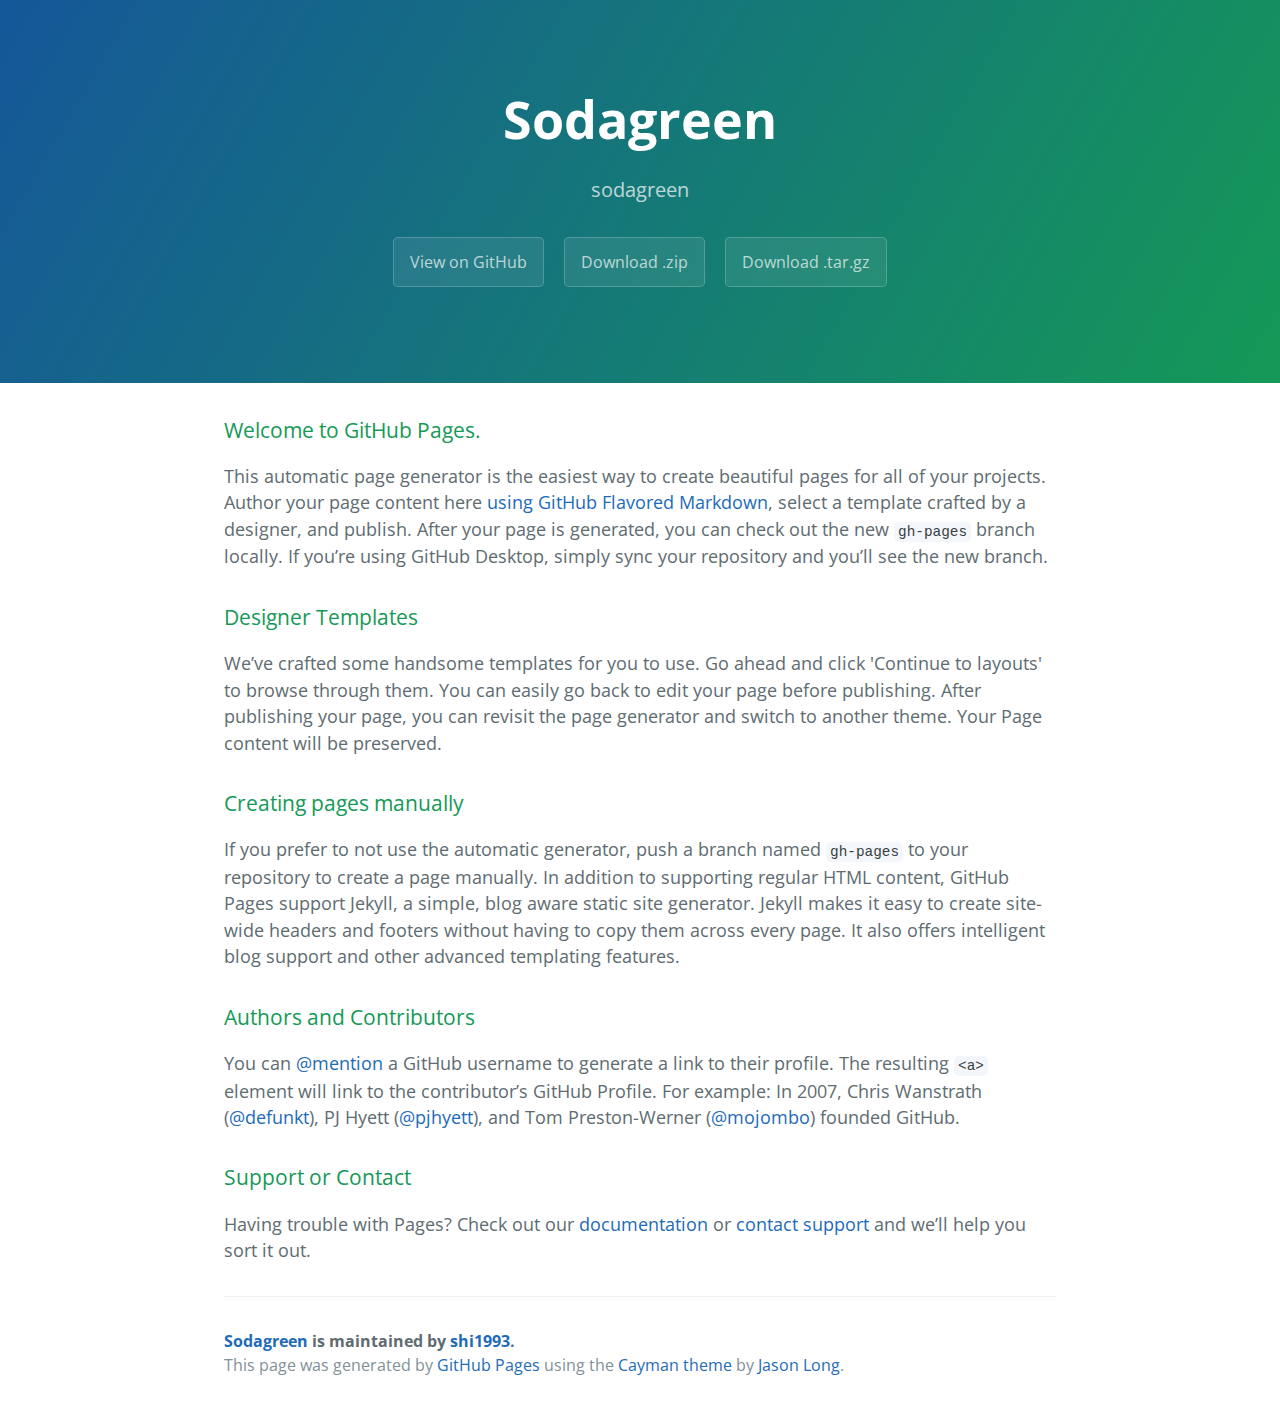
<file: index.html>
<!DOCTYPE html>
<html lang="en-us">
  <head>
    <meta charset="UTF-8">
    <title>Sodagreen by shi1993</title>
    <meta name="viewport" content="width=device-width, initial-scale=1">
    <link rel="stylesheet" type="text/css" href="stylesheets/normalize.css" media="screen">
    <link href='https://fonts.googleapis.com/css?family=Open+Sans:400,700' rel='stylesheet' type='text/css'>
    <link rel="stylesheet" type="text/css" href="stylesheets/stylesheet.css" media="screen">
    <link rel="stylesheet" type="text/css" href="stylesheets/github-light.css" media="screen">
  </head>
  <body>
    <section class="page-header">
      <h1 class="project-name">Sodagreen</h1>
      <h2 class="project-tagline">sodagreen</h2>
      <a href="https://github.com/shi1993/sodaGreen" class="btn">View on GitHub</a>
      <a href="https://github.com/shi1993/sodaGreen/zipball/master" class="btn">Download .zip</a>
      <a href="https://github.com/shi1993/sodaGreen/tarball/master" class="btn">Download .tar.gz</a>
    </section>

    <section class="main-content">
      <h3>
<a id="welcome-to-github-pages" class="anchor" href="#welcome-to-github-pages" aria-hidden="true"><span aria-hidden="true" class="octicon octicon-link"></span></a>Welcome to GitHub Pages.</h3>

<p>This automatic page generator is the easiest way to create beautiful pages for all of your projects. Author your page content here <a href="https://guides.github.com/features/mastering-markdown/">using GitHub Flavored Markdown</a>, select a template crafted by a designer, and publish. After your page is generated, you can check out the new <code>gh-pages</code> branch locally. If you’re using GitHub Desktop, simply sync your repository and you’ll see the new branch.</p>

<h3>
<a id="designer-templates" class="anchor" href="#designer-templates" aria-hidden="true"><span aria-hidden="true" class="octicon octicon-link"></span></a>Designer Templates</h3>

<p>We’ve crafted some handsome templates for you to use. Go ahead and click 'Continue to layouts' to browse through them. You can easily go back to edit your page before publishing. After publishing your page, you can revisit the page generator and switch to another theme. Your Page content will be preserved.</p>

<h3>
<a id="creating-pages-manually" class="anchor" href="#creating-pages-manually" aria-hidden="true"><span aria-hidden="true" class="octicon octicon-link"></span></a>Creating pages manually</h3>

<p>If you prefer to not use the automatic generator, push a branch named <code>gh-pages</code> to your repository to create a page manually. In addition to supporting regular HTML content, GitHub Pages support Jekyll, a simple, blog aware static site generator. Jekyll makes it easy to create site-wide headers and footers without having to copy them across every page. It also offers intelligent blog support and other advanced templating features.</p>

<h3>
<a id="authors-and-contributors" class="anchor" href="#authors-and-contributors" aria-hidden="true"><span aria-hidden="true" class="octicon octicon-link"></span></a>Authors and Contributors</h3>

<p>You can <a href="https://help.github.com/articles/basic-writing-and-formatting-syntax/#mentioning-users-and-teams" class="user-mention">@mention</a> a GitHub username to generate a link to their profile. The resulting <code>&lt;a&gt;</code> element will link to the contributor’s GitHub Profile. For example: In 2007, Chris Wanstrath (<a href="https://github.com/defunkt" class="user-mention">@defunkt</a>), PJ Hyett (<a href="https://github.com/pjhyett" class="user-mention">@pjhyett</a>), and Tom Preston-Werner (<a href="https://github.com/mojombo" class="user-mention">@mojombo</a>) founded GitHub.</p>

<h3>
<a id="support-or-contact" class="anchor" href="#support-or-contact" aria-hidden="true"><span aria-hidden="true" class="octicon octicon-link"></span></a>Support or Contact</h3>

<p>Having trouble with Pages? Check out our <a href="https://help.github.com/pages">documentation</a> or <a href="https://github.com/contact">contact support</a> and we’ll help you sort it out.</p>

      <footer class="site-footer">
        <span class="site-footer-owner"><a href="https://github.com/shi1993/sodaGreen">Sodagreen</a> is maintained by <a href="https://github.com/shi1993">shi1993</a>.</span>

        <span class="site-footer-credits">This page was generated by <a href="https://pages.github.com">GitHub Pages</a> using the <a href="https://github.com/jasonlong/cayman-theme">Cayman theme</a> by <a href="https://twitter.com/jasonlong">Jason Long</a>.</span>
      </footer>

    </section>

  
  </body>
</html>
</file>
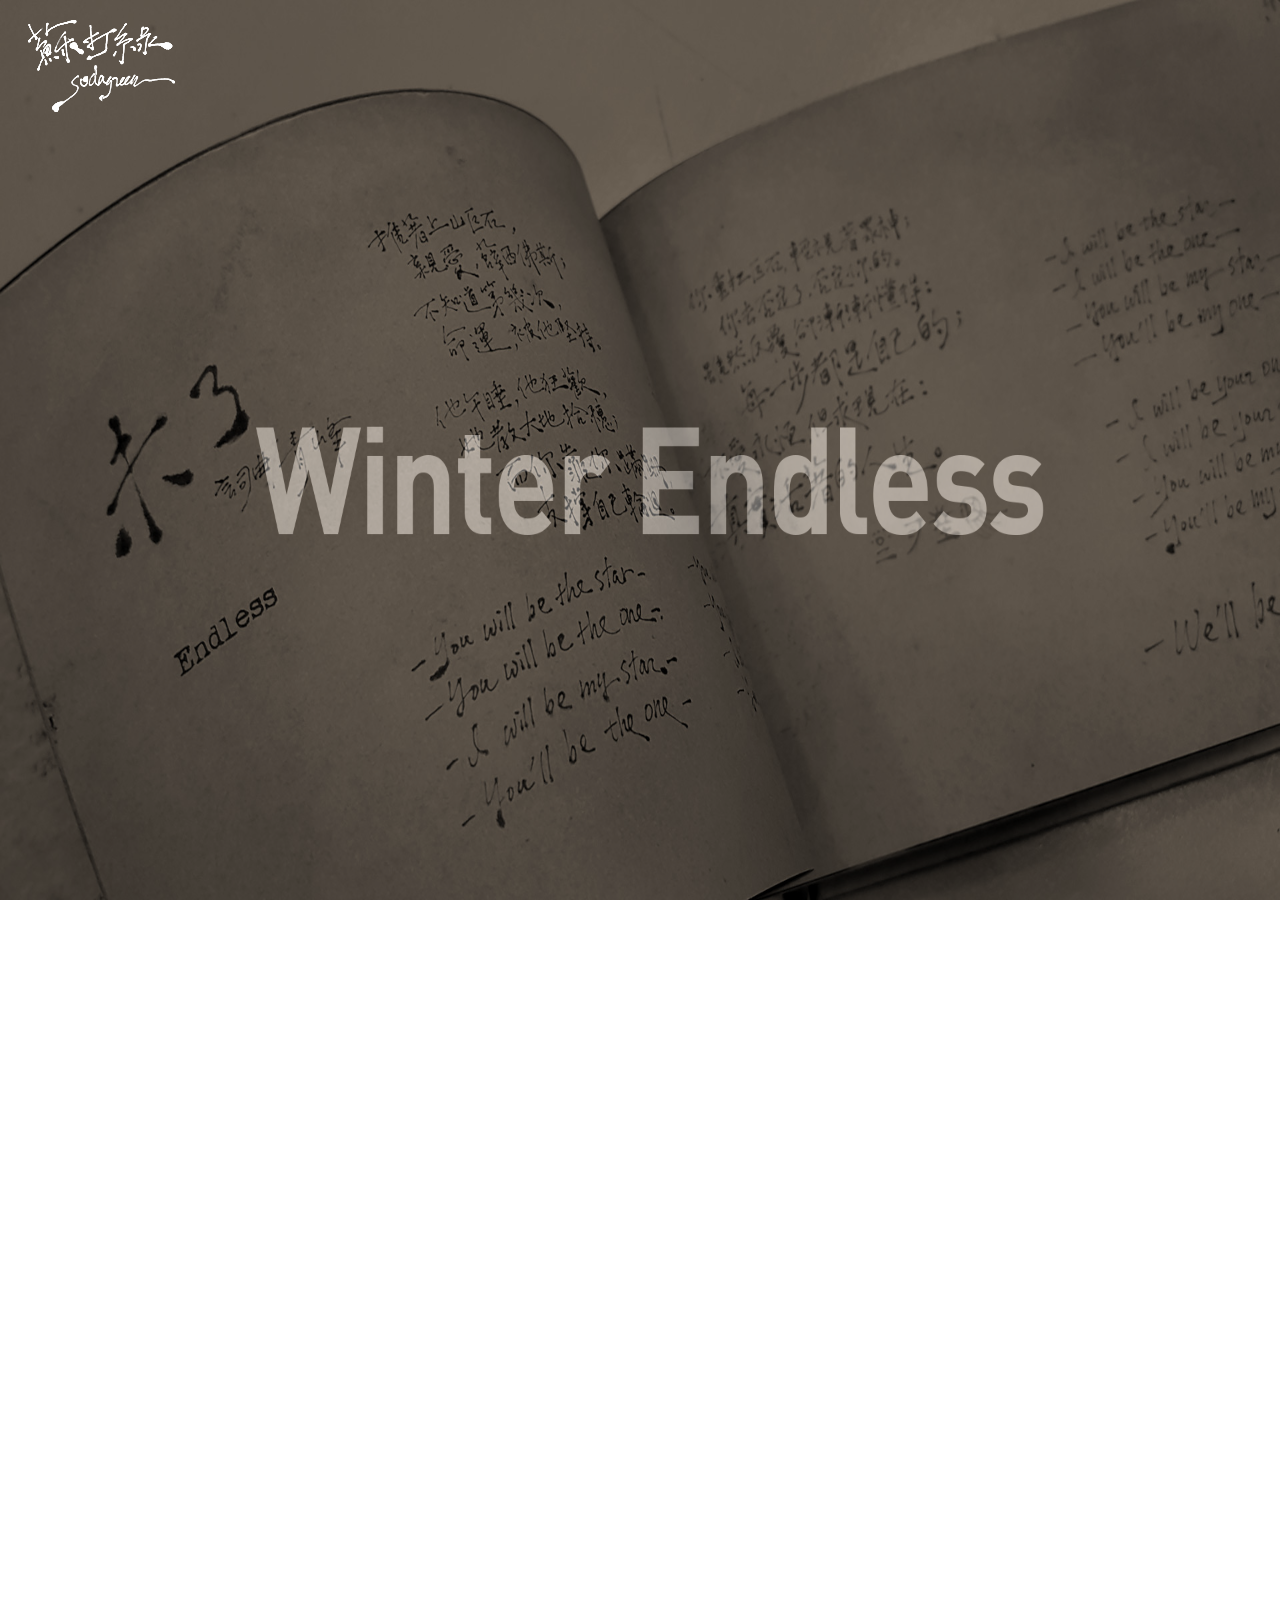
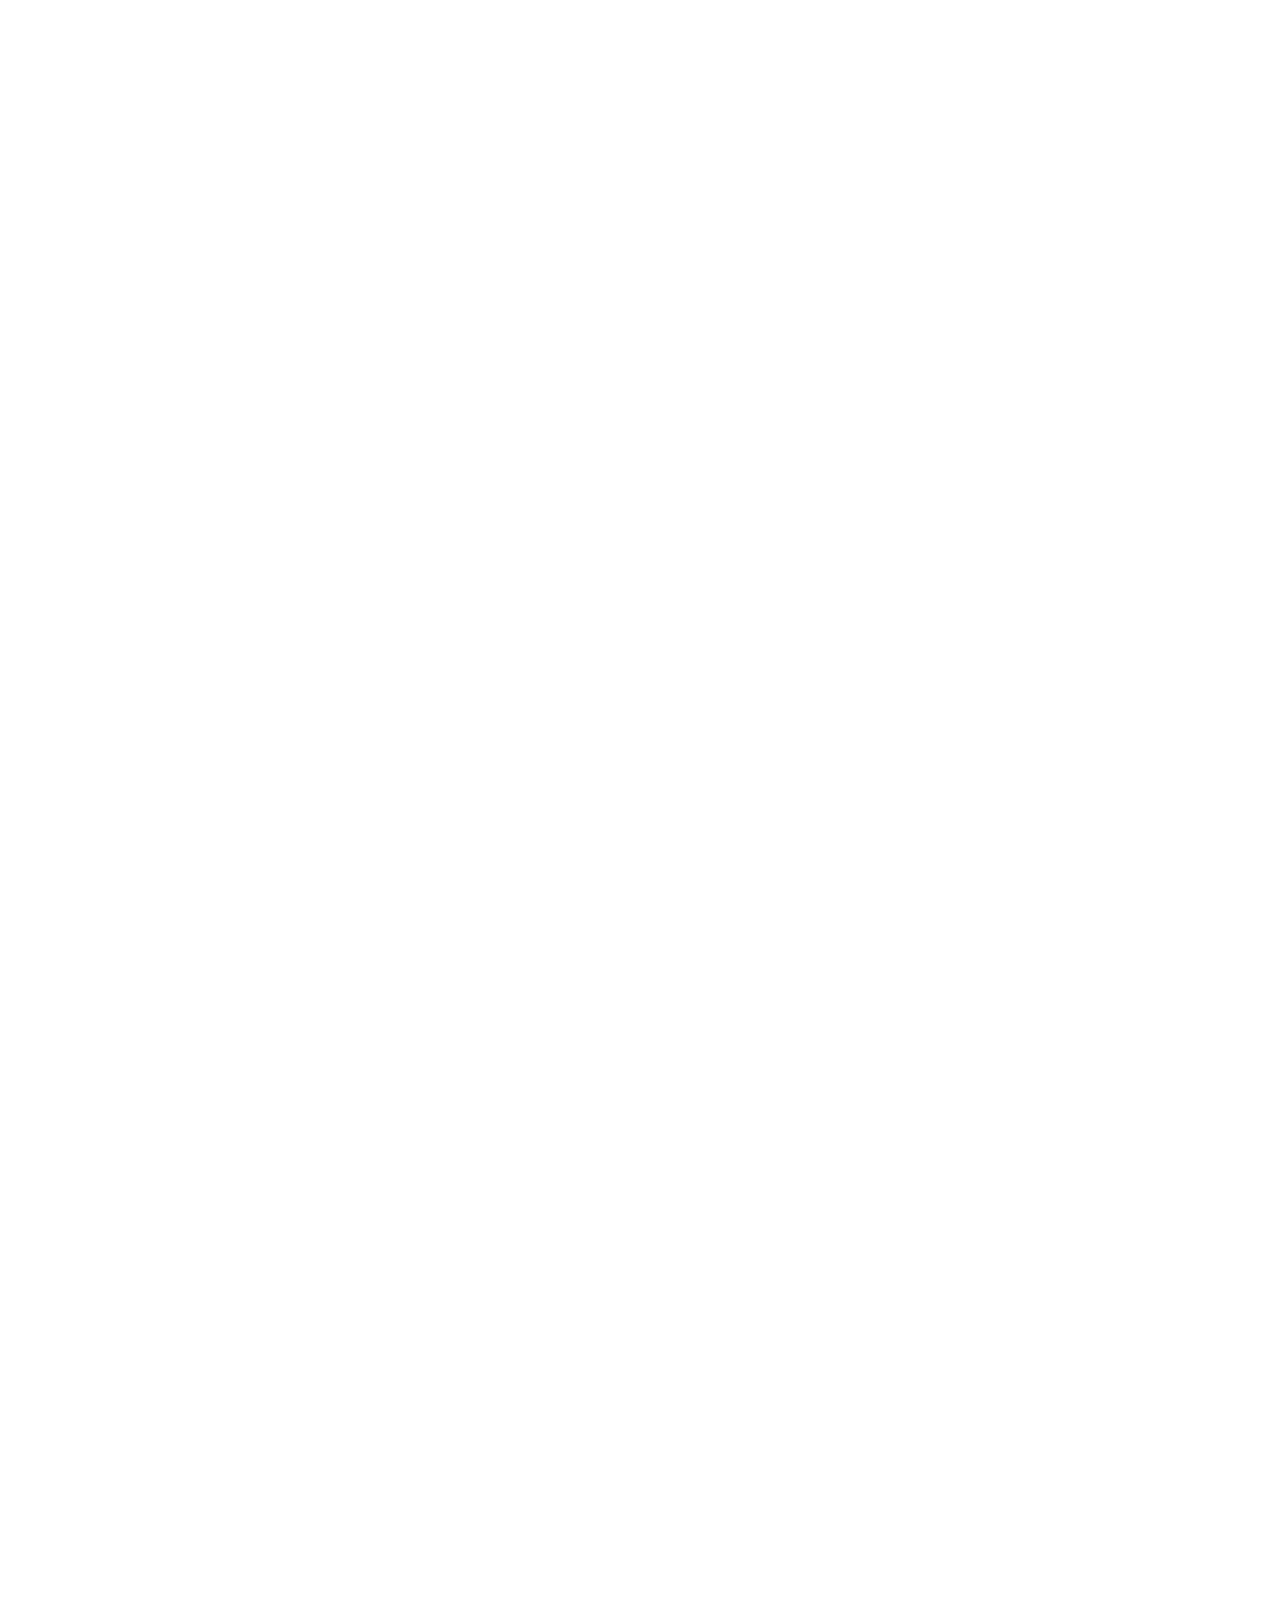
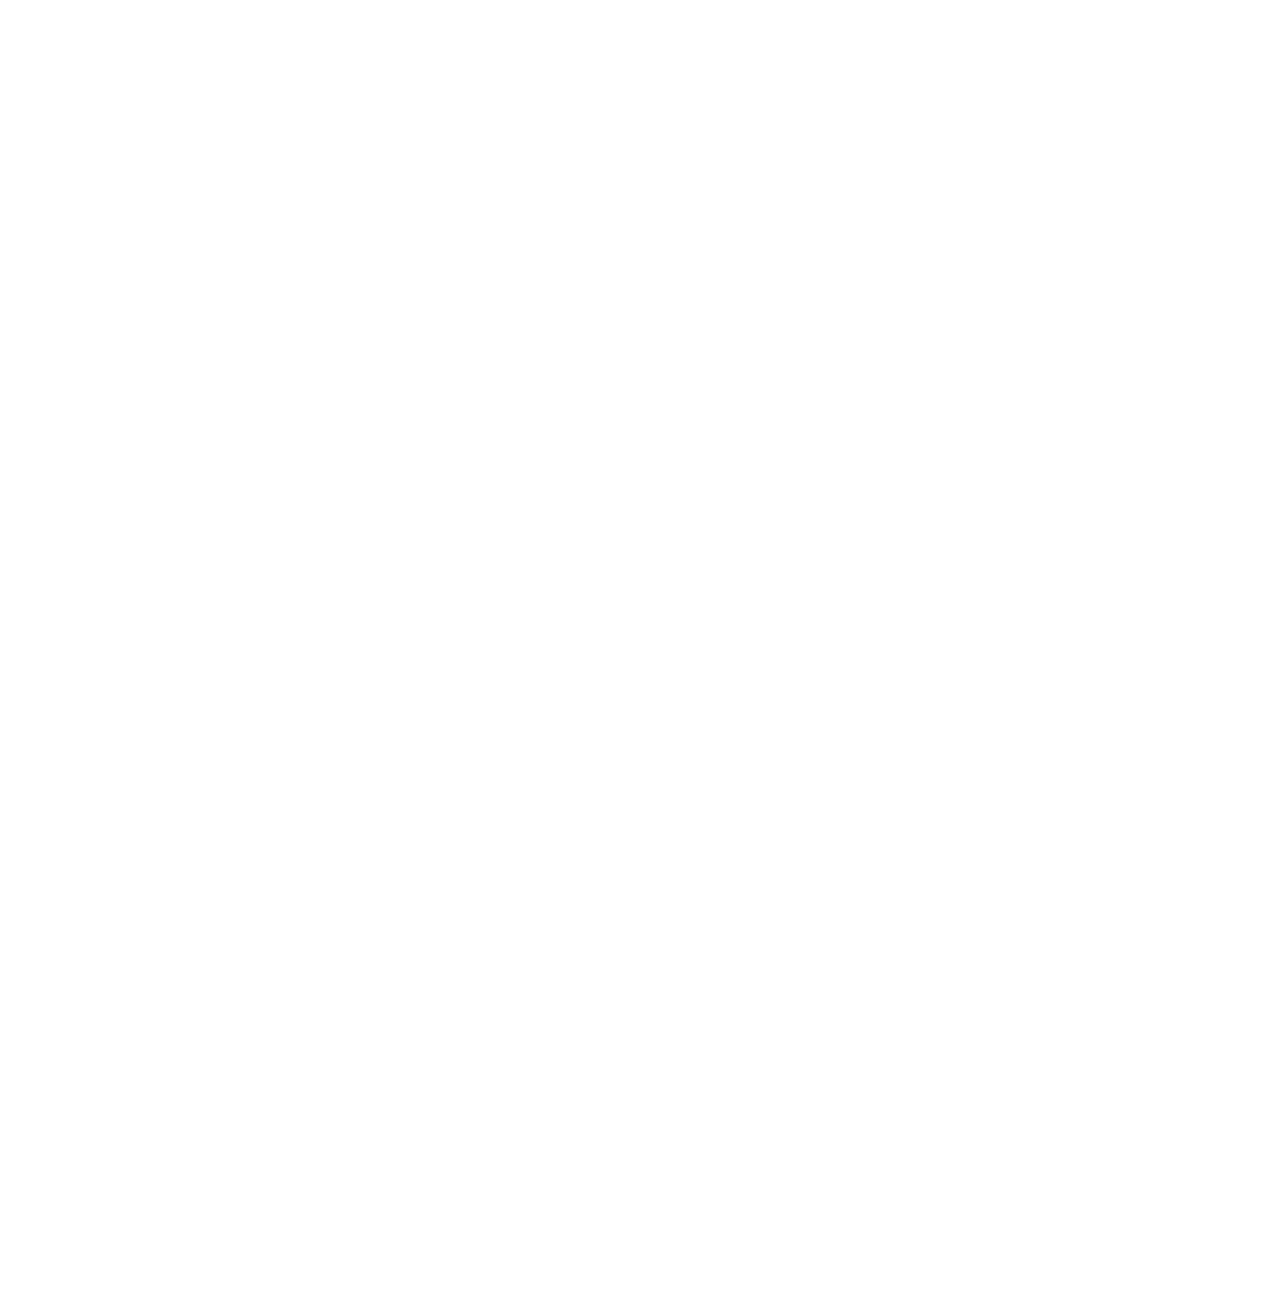
<file: sodagreen.html>
<!DOCTYPE html>
<html lang="zh-CN" ng-app='myApp'>

<head>
    <meta charset="UTF-8">
    <title>蘇打綠官方網站 | sodagreen Official Site</title>
    <meta name="viewport" content="width=device-width, initial-scale=1">
    <meta http-equiv="X-UA-Compatible" content="IE=edge">
    <meta property="og:title" content="蘇打綠官方網站" />
    <meta property="og:url" content="http://www.sodagreen.com/" />
    <meta property="og:image" content="http://www.sodagreen.com/cover.jpg" />
    <meta property="og:site_name" content="蘇打綠官方網站" />
    <meta property="og:description" content="林暐哲音樂社成立於2001年，一直不停在做音樂及音樂相關的事，合作過培育過的音樂人很多，2003年發掘蘇打綠一直到現在，我們存在的宗旨就是繼續把音樂做得更好，一方面保持小小的規模，一方面追求更大的夢想。We just want to be better. We just want to dream bigger." />
    <link rel="stylesheet" type="text/css" href="css/jquery.fullPage.css">
    <link rel="stylesheet" type="text/css" href="css/sodagreen.css">
    <script type="text/javascript" src="js/jquery-1.10.2.js"></script>
     <script type="text/javascript" src="js/angular.min.js"></script>
    <script type="text/javascript" src="js/angular-route.min.js"></script>
    <script type="text/javascript" src="js/sodaapp.js"></script>
     <script type="text/javascript" src="js/jquery.fullPage.js"></script>
    <script type="text/javascript" src="js/sodagreen.js"></script>
    <script type="text/javascript" src="js/sodalb.js"></script>
    
</head>

<body>
    <!-- 头部轮播和覆盖层 -->
    <div id="dowebok">
        <div class="section page1">
            <img class="img1" src="images/logo.png">
            <div class="top-cover">
                <img class="img2" src="images/WEB.png">
            </div>
            <div class="top-content">
                <div><img src="images/01.jpg"></div>
                <div class="carousel"><img src="images/02.jpg"></div>
                <div class="carousel"><img src="images/03.jpg"></div>
                <div class="carousel"><img src="images/04.jpg"></div>
                <div class="carousel"><img src="images/05.jpg"></div>
            </div>
        </div>
        <!-- 第二页 -->
        <div class="section page2">
            <div class="page2-1">
                <img src="images/news.png">
                <p>近期活動、公告</p>
            </div>
            <div class="page2-2">
                <div class="page2-2c clearfix">
                    <div class="page2c-left">
                        <p>08/01「2016 愛最大－其實我們都一樣演唱會」 （售票/非個唱)
                            <br>地點 : 台北小巨蛋</p>
                        <br>
                        <p>2016 sodagreen Album Replay Tour “In Summer”
                            <br> 蘇打綠專輯巡迴「印夏天」（售票/個唱)
                        </p>
                        <ul>
                            <li>・08/05 - 08/07《蘇打綠同名專輯》@ 台北 政大四維堂（3 場）</li>
                            <li>・08/12 - 08/14《小宇宙》@ 台北 Neo Studio展演館（3 場）</li>
                            <li>・08/19 - 08/21《無與倫比的美麗》@ 台北 花漾展演空間（3 場）</li>
                            <li>・08/27 - 08/28《陪我歌唱》@ 高雄 MLD台鋁 晶綺盛宴—銀河廳（2 場）</li>
                        </ul>
                    </div>
                    <ul class="page2c-right">
                        <li>・09/02 - 09/04《夏／狂熱》@ 台北 Legacy Taipei（3 場）</li>
                        <li>・09/09 - 09/11《秋 : 故事》@ 台中 Legacy Taichung（3 場）</li>
                        <li>・09/16 - 09/18《冬 未了》@ 台北 中山堂中正廳（3 場）</li>
                        <li>・09/23 - 09/25《你在煩惱什麼》@ 台中 TADA方舟藝文展演空間（3 場）</li>
                        <li>・10/01 - 10/02《十年一刻》@ 高雄 國際會議中心（2 場）</li>
                        <li>・10/07 - 10/09《春・日光》@ 台南 成功大學成功廳（3 場）</li>
                    </ul>
                </div>
            </div>
        </div>
        <div class="section page3">
            <div class="page3lb">
                <div class="page3-top">
                    <img src="images/music.png">
                    <p>歌曲試聽</p>
                </div>
                
                <div class="shiting">
                        <div class="jt"></div>
                </div>
                <div class="zj">
                    <div class="jt-2"></div>
                    <ul class="clearfix">
                        <div class="qwe"></div>
                        <li> <img src="images/snyk.jpg" /></li>
                        <li><img src="images/qgs.jpg" /></li>
                        <li><img src="images/xyz.jpg" /></li>
                    
                        <li><img src="images/dream.jpg" /></li>
                        <li><img src="images/believe.jpg" /></li>
                        <li><img src="images/cdqn.jpg" /></li>
                   
                        <li> <img src="images/crg.jpg" /></li>
                        <li> <img src="images/feiyu.jpg" /></li>
                        <li><img src="images/sthhj.jpg" /></li>
                        <li><img  class="fn" src="images/fannao.jpg" /></li>
                        <li><img src="images/kuangre.jpg" /></li>
                        <li><img src="images/xsh.jpg" /></li>
                    </ul>
                </div>
                <div class="page3-lb">
                    <div id="box">
                        <div id="pic">

                            <img src="images/crg.jpg" />
                            <img src="images/kuangre.jpg" />
                            <img src="images/qgs.jpg" />
                            <img src="images/cdqn.jpg" />
                            <img src="images/feiyu.jpg" />
                            <img src="images/believe.jpg" />
                            <img src="images/dream.jpg" />
                            <img src="images/xyz.jpg" />
                            <img src="images/xsh.jpg" />
                            <img src="images/snyk.jpg" />
                            <img src="images/sthhj.jpg" />
                            <img src="images/sudalv.jpg" />
                            <img src="images/fannao.jpg" />
                        </div>
                    </div>
                </div>
            </div>
            <div class="cd">
                <div class="title" ng-view>
                   aaaaa
                </div>
                <div class="cd-b">
                    <ul class="clearfix">
                        <li><a href="#/q"><img src="images/song13_1.png"></a></li>
                        <li><a href="#/w"><img src="images/song13_2.png"></a></li>
                        <li><a href="#/e"><img src="images/song13_3.png"></a></li>
                        <li><a href="#/r"><img src="images/song13_4.png"></a></li>
                        <li><a href="#/t"><img src="images/song13_5.png"></a></li>
                        <li><a href="#/y"><img src="images/song13_6.png"></a></li>
                        <li><a href="#/u"><img src="images/song13_7.png"></a></li>
                        <li class="fanhui">返回</li>
                    </ul>
                    
                </div>
               
            </div>
        </div>
        <div class="section page4">
            <div class="page4-lb">
                <div>
                    <p>我們相信 幽浮來過的奇蹟
                        <br>我們相信 鬼神降臨的足跡
                        <br>我們相信 彩券中獎的日期
                        <br>可我們甚至 對油漆未乾的牌子懷疑
                        <br>~Believe in Music</p>
                </div>
                <div class="carousel">
                    <p>儘管痛苦麻痺還是那麼多
                        <br>天空就算不藍或許還有彩虹
                        <br>~飛魚</p>
                </div>
                <div class="carousel">
                    <p>從繁至簡 磨厚了疲倦
                        <br>流血了 也想飛 將要重見世界
                        <br>~繭</p>
                </div>
                <div class="carousel">
                    <p>背著你 得到一些時間
                        <br>背著你 我按停了時間
                        <br>~背著你</p>
                </div>
                <div class="carousel">
                    <p>你知道 就算大雨讓整座城市顛倒
                        <br>我會給你懷抱
                        <br>~小情歌</p>
                </div>
                <div class="carousel">
                    <p>夢想沒有刻度 他忽焉在前忽焉在後
                        <br>讓人躊躇 不知該往前還是往後
                        <br>
                    ~相對論IV
                    </p>
                </div>
                <div class="carousel">
                    <p>而你，在離開我之後，還停在原點
                        <br>而我，在離開你之後，不斷往前飛
                        <br>
                        ~再遇見
                    </p>
                </div>
                <div class="carousel">
                    <p>控制狂 你到底想怎樣
                        <br>因為你我想要大聲唱 wow...
                        <br>
                       ~控制狂
                    </p>
                </div>
                <div class="carousel">
                    <p>你若擔心你不能飛
                        <br>你有我的蝴蝶
                        <br>我若擔心我不能飛
                        <br>我有你的草原
                        <br>
                        ~無與倫比的美麗
                    </p>
                </div>
                <div class="carousel">
                    <p>你知道當你需要個夏天我會拼了命努力
                        <br>我知道你會做我的掩護當我是個逃兵
                        <br>
                        ~無與倫比的美麗
                    </p>
                </div>
                <div class="carousel">
                    <p>小時候 我們的城市像郊外 我們的腳步很輕快
                        <br>那時天空很藍 心很小 路很寬
                        <br>長大後 我們的存在像塵埃 我們的距離被拉開
                        <br>有時相處很難 想很多 話很短
                        <br>
                        ~小時候
                    </p>
                </div>
            </div>
        </div>
        <div class="section page5">
            <img src="images/about.png">
            <h1>關於我們</h1>
            <br>
            <p>林暐哲音樂社成立於2001年
                <br> 一直不停在做音樂及音樂相關的事
                <br> 合作過培育過的音樂人很多
                <br> 2003年發掘蘇打綠一直到現在
            </p>
            <br>
            <p>
                我們存在的宗旨
                <br> 就是繼續把音樂做得更好
                <br> 一方面保持小小的規模
                <br> 一方面追求更大的夢想
                <br> We just want to be better
                <br> We just want to dream bigger
            </p>
            <br>
            <p>
                這個新的官網
                <br> 有很多音樂在裡面
                <br> 有很多美好在裡面
                <br> At the end of the day
                <br> It's all about
            </p>
            <br>
            <br>
            <h1>MUSIC</h1>
            <div class="footer">
                <small>
                    林暐哲音樂社有限公司<br>
                    ©2015 Willlin Music Ltd. All rights reserved.<br>
                    Powered by Neverworker
                </small>
                <div class="footer-right">
                    <ul>
                        <a href="">
                            <li class="fb"></li>
                        </a>
                        <a href="">
                            <li class="yb"></li>
                        </a>
                        <a href="">
                            <li class="wb"></li>
                        </a>
                    </ul>
                </div>
            </div>
        </div>
    </div>
    
</body>

</html>
</file>
<file: stylesheets/stylesheet.css>
* {
  box-sizing: border-box; }

body {
  padding: 0;
  margin: 0;
  font-family: "Open Sans", "Helvetica Neue", Helvetica, Arial, sans-serif;
  font-size: 16px;
  line-height: 1.5;
  color: #606c71; }

a {
  color: #1e6bb8;
  text-decoration: none; }
  a:hover {
    text-decoration: underline; }

.btn {
  display: inline-block;
  margin-bottom: 1rem;
  color: rgba(255, 255, 255, 0.7);
  background-color: rgba(255, 255, 255, 0.08);
  border-color: rgba(255, 255, 255, 0.2);
  border-style: solid;
  border-width: 1px;
  border-radius: 0.3rem;
  transition: color 0.2s, background-color 0.2s, border-color 0.2s; }
  .btn + .btn {
    margin-left: 1rem; }

.btn:hover {
  color: rgba(255, 255, 255, 0.8);
  text-decoration: none;
  background-color: rgba(255, 255, 255, 0.2);
  border-color: rgba(255, 255, 255, 0.3); }

@media screen and (min-width: 64em) {
  .btn {
    padding: 0.75rem 1rem; } }

@media screen and (min-width: 42em) and (max-width: 64em) {
  .btn {
    padding: 0.6rem 0.9rem;
    font-size: 0.9rem; } }

@media screen and (max-width: 42em) {
  .btn {
    display: block;
    width: 100%;
    padding: 0.75rem;
    font-size: 0.9rem; }
    .btn + .btn {
      margin-top: 1rem;
      margin-left: 0; } }

.page-header {
  color: #fff;
  text-align: center;
  background-color: #159957;
  background-image: linear-gradient(120deg, #155799, #159957); }

@media screen and (min-width: 64em) {
  .page-header {
    padding: 5rem 6rem; } }

@media screen and (min-width: 42em) and (max-width: 64em) {
  .page-header {
    padding: 3rem 4rem; } }

@media screen and (max-width: 42em) {
  .page-header {
    padding: 2rem 1rem; } }

.project-name {
  margin-top: 0;
  margin-bottom: 0.1rem; }

@media screen and (min-width: 64em) {
  .project-name {
    font-size: 3.25rem; } }

@media screen and (min-width: 42em) and (max-width: 64em) {
  .project-name {
    font-size: 2.25rem; } }

@media screen and (max-width: 42em) {
  .project-name {
    font-size: 1.75rem; } }

.project-tagline {
  margin-bottom: 2rem;
  font-weight: normal;
  opacity: 0.7; }

@media screen and (min-width: 64em) {
  .project-tagline {
    font-size: 1.25rem; } }

@media screen and (min-width: 42em) and (max-width: 64em) {
  .project-tagline {
    font-size: 1.15rem; } }

@media screen and (max-width: 42em) {
  .project-tagline {
    font-size: 1rem; } }

.main-content :first-child {
  margin-top: 0; }
.main-content img {
  max-width: 100%; }
.main-content h1, .main-content h2, .main-content h3, .main-content h4, .main-content h5, .main-content h6 {
  margin-top: 2rem;
  margin-bottom: 1rem;
  font-weight: normal;
  color: #159957; }
.main-content p {
  margin-bottom: 1em; }
.main-content code {
  padding: 2px 4px;
  font-family: Consolas, "Liberation Mono", Menlo, Courier, monospace;
  font-size: 0.9rem;
  color: #383e41;
  background-color: #f3f6fa;
  border-radius: 0.3rem; }
.main-content pre {
  padding: 0.8rem;
  margin-top: 0;
  margin-bottom: 1rem;
  font: 1rem Consolas, "Liberation Mono", Menlo, Courier, monospace;
  color: #567482;
  word-wrap: normal;
  background-color: #f3f6fa;
  border: solid 1px #dce6f0;
  border-radius: 0.3rem; }
  .main-content pre > code {
    padding: 0;
    margin: 0;
    font-size: 0.9rem;
    color: #567482;
    word-break: normal;
    white-space: pre;
    background: transparent;
    border: 0; }
.main-content .highlight {
  margin-bottom: 1rem; }
  .main-content .highlight pre {
    margin-bottom: 0;
    word-break: normal; }
.main-content .highlight pre, .main-content pre {
  padding: 0.8rem;
  overflow: auto;
  font-size: 0.9rem;
  line-height: 1.45;
  border-radius: 0.3rem; }
.main-content pre code, .main-content pre tt {
  display: inline;
  max-width: initial;
  padding: 0;
  margin: 0;
  overflow: initial;
  line-height: inherit;
  word-wrap: normal;
  background-color: transparent;
  border: 0; }
  .main-content pre code:before, .main-content pre code:after, .main-content pre tt:before, .main-content pre tt:after {
    content: normal; }
.main-content ul, .main-content ol {
  margin-top: 0; }
.main-content blockquote {
  padding: 0 1rem;
  margin-left: 0;
  color: #819198;
  border-left: 0.3rem solid #dce6f0; }
  .main-content blockquote > :first-child {
    margin-top: 0; }
  .main-content blockquote > :last-child {
    margin-bottom: 0; }
.main-content table {
  display: block;
  width: 100%;
  overflow: auto;
  word-break: normal;
  word-break: keep-all; }
  .main-content table th {
    font-weight: bold; }
  .main-content table th, .main-content table td {
    padding: 0.5rem 1rem;
    border: 1px solid #e9ebec; }
.main-content dl {
  padding: 0; }
  .main-content dl dt {
    padding: 0;
    margin-top: 1rem;
    font-size: 1rem;
    font-weight: bold; }
  .main-content dl dd {
    padding: 0;
    margin-bottom: 1rem; }
.main-content hr {
  height: 2px;
  padding: 0;
  margin: 1rem 0;
  background-color: #eff0f1;
  border: 0; }

@media screen and (min-width: 64em) {
  .main-content {
    max-width: 64rem;
    padding: 2rem 6rem;
    margin: 0 auto;
    font-size: 1.1rem; } }

@media screen and (min-width: 42em) and (max-width: 64em) {
  .main-content {
    padding: 2rem 4rem;
    font-size: 1.1rem; } }

@media screen and (max-width: 42em) {
  .main-content {
    padding: 2rem 1rem;
    font-size: 1rem; } }

.site-footer {
  padding-top: 2rem;
  margin-top: 2rem;
  border-top: solid 1px #eff0f1; }

.site-footer-owner {
  display: block;
  font-weight: bold; }

.site-footer-credits {
  color: #819198; }

@media screen and (min-width: 64em) {
  .site-footer {
    font-size: 1rem; } }

@media screen and (min-width: 42em) and (max-width: 64em) {
  .site-footer {
    font-size: 1rem; } }

@media screen and (max-width: 42em) {
  .site-footer {
    font-size: 0.9rem; } }
</file>
<file: stylesheets/github-light.css>
/*
The MIT License (MIT)

Copyright (c) 2016 GitHub, Inc.

Permission is hereby granted, free of charge, to any person obtaining a copy
of this software and associated documentation files (the "Software"), to deal
in the Software without restriction, including without limitation the rights
to use, copy, modify, merge, publish, distribute, sublicense, and/or sell
copies of the Software, and to permit persons to whom the Software is
furnished to do so, subject to the following conditions:

The above copyright notice and this permission notice shall be included in all
copies or substantial portions of the Software.

THE SOFTWARE IS PROVIDED "AS IS", WITHOUT WARRANTY OF ANY KIND, EXPRESS OR
IMPLIED, INCLUDING BUT NOT LIMITED TO THE WARRANTIES OF MERCHANTABILITY,
FITNESS FOR A PARTICULAR PURPOSE AND NONINFRINGEMENT. IN NO EVENT SHALL THE
AUTHORS OR COPYRIGHT HOLDERS BE LIABLE FOR ANY CLAIM, DAMAGES OR OTHER
LIABILITY, WHETHER IN AN ACTION OF CONTRACT, TORT OR OTHERWISE, ARISING FROM,
OUT OF OR IN CONNECTION WITH THE SOFTWARE OR THE USE OR OTHER DEALINGS IN THE
SOFTWARE.

*/

.pl-c /* comment */ {
  color: #969896;
}

.pl-c1 /* constant, variable.other.constant, support, meta.property-name, support.constant, support.variable, meta.module-reference, markup.raw, meta.diff.header */,
.pl-s .pl-v /* string variable */ {
  color: #0086b3;
}

.pl-e /* entity */,
.pl-en /* entity.name */ {
  color: #795da3;
}

.pl-smi /* variable.parameter.function, storage.modifier.package, storage.modifier.import, storage.type.java, variable.other */,
.pl-s .pl-s1 /* string source */ {
  color: #333;
}

.pl-ent /* entity.name.tag */ {
  color: #63a35c;
}

.pl-k /* keyword, storage, storage.type */ {
  color: #a71d5d;
}

.pl-s /* string */,
.pl-pds /* punctuation.definition.string, string.regexp.character-class */,
.pl-s .pl-pse .pl-s1 /* string punctuation.section.embedded source */,
.pl-sr /* string.regexp */,
.pl-sr .pl-cce /* string.regexp constant.character.escape */,
.pl-sr .pl-sre /* string.regexp source.ruby.embedded */,
.pl-sr .pl-sra /* string.regexp string.regexp.arbitrary-repitition */ {
  color: #183691;
}

.pl-v /* variable */ {
  color: #ed6a43;
}

.pl-id /* invalid.deprecated */ {
  color: #b52a1d;
}

.pl-ii /* invalid.illegal */ {
  color: #f8f8f8;
  background-color: #b52a1d;
}

.pl-sr .pl-cce /* string.regexp constant.character.escape */ {
  font-weight: bold;
  color: #63a35c;
}

.pl-ml /* markup.list */ {
  color: #693a17;
}

.pl-mh /* markup.heading */,
.pl-mh .pl-en /* markup.heading entity.name */,
.pl-ms /* meta.separator */ {
  font-weight: bold;
  color: #1d3e81;
}

.pl-mq /* markup.quote */ {
  color: #008080;
}

.pl-mi /* markup.italic */ {
  font-style: italic;
  color: #333;
}

.pl-mb /* markup.bold */ {
  font-weight: bold;
  color: #333;
}

.pl-md /* markup.deleted, meta.diff.header.from-file */ {
  color: #bd2c00;
  background-color: #ffecec;
}

.pl-mi1 /* markup.inserted, meta.diff.header.to-file */ {
  color: #55a532;
  background-color: #eaffea;
}

.pl-mdr /* meta.diff.range */ {
  font-weight: bold;
  color: #795da3;
}

.pl-mo /* meta.output */ {
  color: #1d3e81;
}
</file>
<file: css/sodagreen.css>
@charset "utf-8";
body,
ul,
dl,
dd,
dt,
ol,
li,
p,
h1,
h2,
h3,
h4,
h5,
h6,
textarea,
form,
select,
fieldset,
table,
td,
div,
input {
  margin: 0;
  padding: 0;
  -webkit-text-size-adjust: none;
}
.clearfix {
  zoom: 1;
}
.clearfix:after {
  display: block;
  content: "";
  clear: both;
  height: 0;
  line-height: 0;
  visibility: hidden;
}
a img {
  border: 0;
}
body {
  color: #333;
  text-align: center;
  font: 12px "微软雅黑";
  width: 100%;
}
ul,
ol,
li {
  list-style-type: none;
  vertical-align: 0;
}
a {
  outline-style: none;
  color: #535353;
  text-decoration: none;
}
.img1 {
  float: left;
  z-index: 12;
  position: absolute;
  top: 2%;
  left: 2%;
}
.top-cover {
  width: 100%;
  height: 100%;
  z-index: 11;
  background-color: #000;
  opacity: 0.5;
  position: absolute;
  top: 0;
}
.top-cover .img2 {
  width: 100%;
  height: 100%;
}
.top-content {
  overflow: hidden;
  width: 100%;
  height: 100%;
}
.top-content div {
  position: absolute;
  top: 0;
  width: 100%;
  height: 100%;
}
.top-content div img {
  width: 100%;
  height: 100%;
  border: 0;
}
.top-content .carousel {
  z-index: -1;
}
.page2 {
  width: 100%;
  height: 100%;
  background-image: url('../images/0920-news-bg.jpg');
  background-repeat: no-repeat;
  background-size: 100% 120%;
}
.page2 .page2-1 {
  position: absolute;
  top: 5%;
  left: 0;
  right: 0;
}
.page2 .page2-1 p {
  font-size: 18px;
  margin-top: 1%;
}
.page2 .page2-2 {
  position: absolute;
  bottom: 5%;
  width: 100%;
  height: 46.8%;
  background: rgba(0, 51, 106, 0.6);
  overflow: hidden;
  margin-left: -100%;
}
.page2 .page2-2 .page2-2c {
  height: 80%;
  width: 100%;
  margin: 0 auto;
  text-align: left;
  color: #eee;
  font-size: 14px;
}
.page2 .page2-2 .page2-2c .page2c-left,
.page2 .page2-2 .page2-2c .page2c-right {
  float: left;
  width: 46%;
  margin-left: 4%;
  margin-top: 2%;
}
.page2 .page2-2 .page2-2c .page2c-left ul li,
.page2 .page2-2 .page2-2c .page2c-right ul li {
  height: 40px;
  line-height: 40px;
  /*查出部分隐藏*/
  display: block;
  white-space: nowrap;
  overflow: hidden;
  text-overflow: ellipsis;
}
.page2 .page2-2 .page2-2c .page2c-right li {
  height: 40px;
  line-height: 40px;
}
.donghua {
  animation: zuoyi 2s forwards;
}
@keyframes zuoyi {
  50% {
    transform: translate(103%, 0);
  }
  70% {
    transform: translate(98.5%, 0);
  }
  80% {
    transform: translate(101%, 0);
  }
  85% {
    transform: translate(99.5%, 0);
  }
  97% {
    transform: translate(100.5%, 0);
  }
  100% {
    transform: translate(100%, 0);
  }
}
.page3 {
  width: 100%;
  height: 100%;
  background-image: url('../images/page3.jpg');
  background-size: 100% 100%;
}
.page3 .shiting {
  position: absolute;
  top: 10px;
  left: 10px;
}
.page3 .shiting .jt {
  width: 20px;
  height: 40px;
  background-image: url('../images/jiantou.png');
  background-repeat: no-repeat;
  background-position: 0 -46px;
}
.page3 .shiting .jt:hover {
  background-position: 0 0;
}
.page3 .zj {
  width: 40%;
  height: 100%;
  position: absolute;
  margin-left: -40%;
  z-index: 200;
  top: 0;
  background-color: rgba(0, 0, 10, 0.9);
}
.page3 .zj ul li {
  float: left;
  width: 26%;
  margin-left: 4%;
  margin-top: 2%;
  cursor: pointer;
}
.page3 .zj ul li img {
  width: 100%;
}
.page3 .zj ul .qwe {
  width: 20px;
  height: 40px;
  background-image: url('../images/jiantou.png');
  background-repeat: no-repeat;
  background-position: 0 -138px;
  float: right;
}
.page3 .zj .qwe:hover {
  background-position: 0 -92px;
}
.page3 .page3-top {
  position: absolute;
  top: 5%;
  left: 0;
  right: 0;
}
.page3 .page3-top p {
  font-size: 18px;
  margin-top: 1%;
  color: #eee;
}
.page3 .page3-lb #box {
  height: 100%;
}
.page3 .page3-lb #pic {
  height: 300px;
  margin: 150px auto;
  position: relative;
  -webkit-transform-style: preserve-3d;
  -webkit-perspective: 800px;
  -moz-transform-style: preserve-3d;
  -moz-perspective: 800px;
}
.page3 .page3-lb #pic img {
  width: 240px;
  height: 240px;
  position: absolute;
  -webkit-box-reflect: below 0 -webkit-linear-gradient(top, rgba(0, 0, 0, 0.1), rgba(0, 0, 0, 0.5));
  -webkit-transition: .6s;
  -moz-box-reflect: below 0 -moz-linear-gradient(top, rgba(0, 0, 0, 0.1), rgba(0, 0, 0, 0.5));
  -moz-transition: .6s;
}
.page3 .page3-lb #pic .now {
  transform: translateZ(100px);
  -moz-transform: translateZ(100px);
}
.page3 .page3-lb #pic .front {
  transform: rotateY(45deg) translateZ(-100px);
  -moz-transform: rotateY(45deg) translateZ(-100px);
}
.page3 .page3-lb #pic .back {
  transform: rotateY(-45deg) translateZ(-100px);
  -moz-transform: rotateY(-45deg) translateZ(-100px);
}
.page3 .cd {
  display: none;
  background-image: url('../images/13-539accd1b5f354cf50754b7f3318a32e.jpg');
  background-size: 100% 140%;
  background-position: 0 40%;
  background-repeat: no-repeat;
  width: 100%;
  height: 100%;
}
.page3 .cd .title h1 {
  font-size: 60px;
  color: #000;
  text-shadow: 0px 1px 0px #ccc;
  font-weight: 100;
  font-family: 宋体;
  padding-top: 10%;
}
.page3 .cd .cd-b {
  height: 70px;
  width: 100%;
  bottom: 0;
  position: absolute;
  background-color: rgba(125, 239, 188, 0.8);
}
.page3 .cd .cd-b ul {
  margin-left: 30%;
  margin-top: 10px;
}
.page3 .cd .cd-b ul li {
  float: left;
  width: 5%;
  margin-left: 3%;
  cursor: pointer;
}
.page3 .cd .cd-b ul li img {
  width: 100%;
}
.page3 .cd .cd-b ul .fanhui {
  float: right;
  cursor: pointer;
}
.jump {
  animation: jump 1s forwards;
}
@keyframes jump {
  20% {
    transform: translate(0, -20%);
  }
  50% {
    transform: translate(0, 5%);
  }
  68% {
    transform: translate(0, -15%);
  }
  80% {
    transform: translate(0, 3%);
  }
  92% {
    transform: translate(0, -6%);
  }
  100% {
    transform: translate(0, 0);
  }
}
.page4 {
  background-image: url('../images/0920-quote.jpg');
  background-size: 100% 120%;
}
.page4 .page4-lb {
  width: 100%;
  height: 100%;
  overflow: hidden;
}
.page4 .page4-lb div {
  width: 100%;
  height: 100%;
  position: absolute;
  text-align: center;
}
.page4 .page4-lb div p {
  font-size: 16px;
  color: #eee;
  margin-top: 20%;
  text-shadow: 0px 1px 1px #333333;
}
.page4 .page4-lb .carousel {
  opacity: 0;
}
.page5 {
  background-image: url('../images/0920-about.jpg');
  background-size: 100% 120%;
  color: #eee;
}
.page5 h1 {
  font-size: 20px;
  margin-top: 2%;
  text-shadow: 0px 1px 1px #333;
}
.page5 p {
  font-size: 16px;
  text-shadow: 0px 1px 1px #333;
}
.page5 .footer small {
  float: left;
  text-align: left;
  margin-top: 10px;
}
.page5 .footer .footer-right {
  background-color: rgba(0, 0, 51, 0.6);
  width: 100%;
  height: 60px;
}
.page5 .footer .footer-right ul {
  float: right;
  margin-top: 10px;
}
.page5 .footer .footer-right ul a li {
  float: left;
  height: 35px;
  width: 40px;
  margin-right: 15px;
  background-repeat: no-repeat;
}
.page5 .footer .footer-right ul .fb {
  width: 15px;
  background-image: url('../images/btn1.png');
}
.page5 .footer .footer-right ul .yb {
  background-image: url('../images/btn2.png');
}
.page5 .footer .footer-right ul .wb {
  background-image: url('../images/btn3.png');
}
.page5 .footer .footer-right ul .fb:hover {
  background-position: 0 -40px;
}
.page5 .footer .footer-right ul .yb:hover {
  background-position: 0 -45px;
}
.page5 .footer .footer-right ul .wb:hover {
  background-position: 0 -41px;
}
</file>
